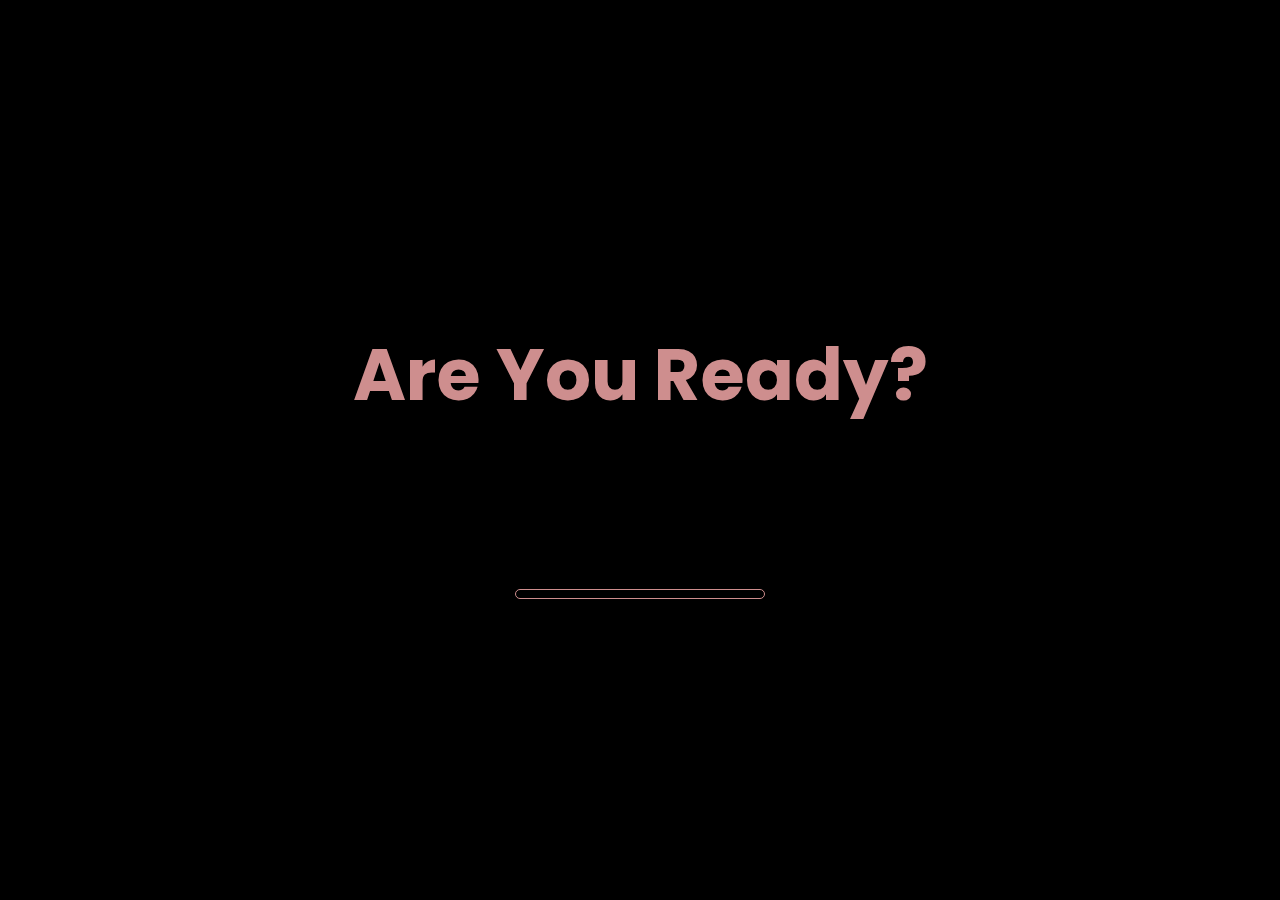
<file: index.html>
<!DOCTYPE html>
<html lang="en">
  <head>
    <meta charset="UTF-8" />
    <meta name="viewport" content="width=device-width, initial-scale=1.0" />
    <meta http-equiv="X-UA-Compatible" content="ie=edge" />
    <title>Happy Birthday</title>

    <link rel="stylesheet" href="style.css" />
    <style>
      @import url("https://fonts.googleapis.com/css2?family=Poppins:wght@100;200;300;400;500;600;700;800;900&display=swap");

      * {
        margin: 0;
        padding: 0;
        font-family: "Poppins", sans-serif;
        box-sizing: border-box;
        overflow: hidden;
      }

      body {
        overflow: hidden;
        height: 100vh;
        width: 100%;
      }

      .front {
  position: fixed;
  top: 0;
  left: 0;
  height: 100%;
  width: 100%;
  background-image: url('https://raw.githubusercontent.com/DzarelDeveloper/Img/refs/heads/main/IMG-20240928-WA0027.jpg'); 
  background-size: cover;
  background-position: center; 
  display: flex;
  flex-direction: column;
  align-items: center;
  justify-content: center;
  color: #CE8E8E;
}

      .front .info {
        padding: 20px 15px;
        font-size: 4.5rem;
        font-weight: bolder;
        text-align: center;
      }

      .front .countdown {
        position: relative;
        font-size: 5.5rem;
        padding: 20px 15px;
      }

      .front .countdown h1 {
        display: none;
        opacity: 0;
      }

      .front .loader {
        position: relative;
        margin-top: 100px;
        width: 250px;
        height: 10px;
        border: 1px solid #CE8E8E;
        border-radius: 20px;
        overflow: hidden;
      }

      .front .loader .fill {
        position: absolute;
        height: 100%;
        width: 0;
        background: #CE8E8E;
        border-radius: 20px;
        animation: animate 10s linear forwards;
      }

      @keyframes animate {
        0% {
          width: 0;
        }
        100% {
          width: 100%;
        }
      }

      .birthday {
  position: fixed;
  top: 0;
  left: 120%;
  height: 100%;
  width: 100%;
  background-color: burlywood; 
  display: flex;
  align-items: center;
  flex-direction: column;
  justify-content: center;
  color: #fff; 
}

      .birthday h1:nth-child(1) {
        font-size: 4.3rem;
        margin-left: 150%;
      }

      .birthday h1.year {
        font-size: 12.3rem;
        margin-top: 80%;
      }

      .firework {
  position: absolute;
  z-index: 999;
  top: 50%;
  left: 50%;
  transform: translate(-50%, -50%);
  width: 0.5vmin;
  aspect-ratio: 1;
  background: transparent;
  background-size: 0.5vmin 0.5vmin;
  background-repeat: no-repeat;
  animation: firework 1s infinite;
  animation-delay: 14s;
}

@keyframes firework {
  0% {
    transform: translate(-50%, 60vh);
    width: 0.5vmin;
    opacity: 1;
  }
  50% {
    width: 0.5vmin;
    opacity: 1;
  }
  100% {
    width: 45vmin;
    opacity: 0;
  }
}

.firework::before,
.firework::after {
  content: "";
  position: absolute;
  top: 50%;
  left: 50%;
  transform: translate(-50%, -50%);
  width: 0.5vmin;
  aspect-ratio: 1;
  background: radial-gradient(circle, rgb(92, 105, 32) 0.2vmin, #0000 0) 50%
      00%,
    radial-gradient(circle, #fff 0.3vmin, #0000 0) 00% 50%,
    radial-gradient(circle, rgba(0, 81, 255, 1) 0.5vmin, #0000 0) 50% 99%,
    radial-gradient(circle, rgba(255, 94, 0, 1) 0.2vmin, #0000 0) 99% 50%,
    radial-gradient(circle, rgba(55, 0, 255, 1) 0.3vmin, #0000 0) 80% 90%,
    radial-gradient(circle, rgba(255, 0, 191, 1) 0.5vmin, #0000 0) 95% 90%,
    radial-gradient(circle, rgb(0, 247, 255) 0.5vmin, #0000 0) 10% 60%,
    radial-gradient(circle, rgb(255, 0, 0) 0.2vmin, #0000 0) 31% 80%,
    radial-gradient(circle, #fff 0.3vmin, #0000 0) 80% 10%,
    radial-gradient(circle, rgba(0, 255, 21, 1) 0.2vmin, #0000 0) 90% 23%,
    radial-gradient(circle, #ffbf00 0.3vmin, #0000 0) 45% 20%,
    radial-gradient(circle, #fff 0.5vmin, #0000 0) 13% 24%,
    radial-gradient(circle, rgb(0, 247, 255) 0.5vmin, #0000 0) 10% 60%,
    radial-gradient(circle, rgb(255, 0, 0) 0.2vmin, #0000 0) 31% 80%,
    radial-gradient(circle, #fff 0.3vmin, #0000 0) 80% 10%,
    radial-gradient(circle, rgba(0, 255, 21, 1) 0.2vmin, #0000 0) 90% 23%,
    radial-gradient(circle, #fff 0.3vmin, #0000 0) 45% 20%,
    radial-gradient(circle, #fff 0.5vmin, #0000 0) 13% 24%,
    radial-gradient(circle, #ffbf00 0.5vmin, #0000 0) 13% 24%;
  background-size: 0.5vmin 0.5vmin;
  background-repeat: no-repeat;
  opacity: 0;
  animation: firework 1s infinite;
  animation-delay: 14s;
}

.firework::before {
  transform: translate(-50%, -50%) rotate(25deg) !important;
}

.firework::after {
  transform: translate(-50%, -50%) rotate(-37deg) !important;
}

      @media only screen and (max-width: 600px) {
        .front .info {
          font-size: 2rem;
        }

        .front .countdown {
          font-size: 3rem;
        }

        .front .loader {
          margin-top: 50px;
          width: 200px;
          height: 8px;
        }

        .birthday h1:nth-child(1) {
          font-size: 2rem;
          margin-left: 120%;
        }

        .birthday h1.year {
          font-size: 6rem;
          margin-top: 50%;
        }
      }
.buttons {
  display: flex;
  gap: 20px; 
  margin-top: 20px; 
}

.btn {
  padding: 15px 30px;
  font-size: 1.5rem;
  color: #fff;
  background-color: #E4A5A5;
  border: none;
  border-radius: 5px;
  cursor: pointer;
  transition: transform 0.3s ease, background-color 0.3s ease;
}

.btn:hover {
  transform: scale(1.05);
  background-color: #CE8E8E; 
}
    </style>
  </head>
  <body>
    <div class="front">
      <p class="info">Are You Ready?</p>
      <div class="countdown">
        <h1 class="three">3</h1>
        <h1 class="two">2</h1>
        <h1 class="one">1</h1>
      </div>
      <div class="loader">
        <div class="fill"></div>
      </div>
    </div>

    <div class="birthday">
      <h1 class="greeting">Happy Birthday🎂<br>Klik next yaa</h1>
      <h1 class="year"></h1>
  <div class="buttons">
    <button class="btn" onclick="location.href='Halaman1.html'">Next</button>
  </div>
      <div class="firework"></div>
      <div class="firework"></div>
      <div class="firework"></div>
      <div class="firework"></div>
      <div class="firework"></div>
      <div class="firework"></div>
      <div class="firework"></div>
      <div class="firework"></div>
      <div class="firework"></div>
      <div class="firework"></div>
    </div>

  <script
      src="https://cdnjs.cloudflare.com/ajax/libs/gsap/3.11.4/gsap.min.js"
      integrity="sha512-f8mwTB+Bs8a5c46DEm7HQLcJuHMBaH/UFlcgyetMqqkvTcYg4g5VXsYR71b3qC82lZytjNYvBj2pf0VekA9/FQ=="
      crossorigin="anonymous"
      referrerpolicy="no-referrer"
    ></script>

    <script>
window.onload = () => {
    gsap.to(".info", {
      opacity: 0,
      display: "none",
      duration: 1,
      delay: 6
    });
    gsap.to("h1.three", {
      opacity: 1,
      display: "block",
      duration: 0.5,
      delay: 7
    });
  
    gsap.to("h1.three", {
      opacity: 0,
      display: "none",
      duration: 0.5,
      delay: 7.5
    });
  
    gsap.to("h1.two", {
      opacity: 1,
      display: "block",
      duration: 0.5,
      delay: 8
    });

    gsap.to("h1.two", {
      opacity: 0,
      display: "none",
      duration: 0.5,
      delay: 8.5
    });
  
    gsap.to("h1.one", {
      opacity: 1,
      display: "block",
      duration: 0.5,
      delay: 9
    });
  
    gsap.to("h1.one", {
      opacity: 0,
      display: "none",
      duration: 0.5,
      delay: 9.5
    });
  
    gsap.to(".loader", {
      opacity: 0,
      display: "none",
      duration: 0.5,
      delay: 10
    });
  
    gsap.to(".front", {
      left: "-100%",
      duration: 1.2,
      delay: 10.5,
      ease: "power2.inOut"
    });
  
    gsap.to(".front-shadow", {
      left: "-100%",
      duration: 0.8,
      delay: 10.5,
      ease: "power2.inOut"
    });
  
    gsap.to(".birthday", {
      left: "0",
      duration: 1,
      delay: 10.7,
      ease: "power2.inOut"
    });
  
    gsap.to("h1.greeting", {
      marginLeft: "0",
      duration: 1.5,
      delay: 11.3,
      ease: "power2.inOut"
    });
  
    gsap.to("h1.year", {
      marginTop: "0",
      duration: 2.5,
      delay: 12,
      ease: "power2.inOut"
    });
  
    const fireworks1 = document.querySelectorAll(".firework")[0];
    const fireworks2 = document.querySelectorAll(".firework")[1];
    const fireworks3 = document.querySelectorAll(".firework")[2];
    const fireworks4 = document.querySelectorAll(".firework")[3];
    const fireworks5 = document.querySelectorAll(".firework")[4];
    const fireworks6 = document.querySelectorAll(".firework")[5];
    const fireworks7 = document.querySelectorAll(".firework")[6];
    const fireworks8 = document.querySelectorAll(".firework")[7];
    const fireworks9 = document.querySelectorAll(".firework")[8];
    const fireworks10 = document.querySelectorAll(".firework")[9];
    const fireworks11 = document.querySelectorAll(".firework")[10];
    const fireworks12 = document.querySelectorAll(".firework")[11];
    const fireworks13 = document.querySelectorAll(".firework")[12];
    const fireworks14 = document.querySelectorAll(".firework")[13];
    const fireworks15 = document.querySelectorAll(".firework")[14];
    const fireworks16 = document.querySelectorAll(".firework")[15];
    const fireworks17 = document.querySelectorAll(".firework")[16];
    const fireworks18 = document.querySelectorAll(".firework")[17];
    const fireworks19 = document.querySelectorAll(".firework")[18];
    const fireworks20 = document.querySelectorAll(".firework")[19];
    const fireworks21 = document.querySelectorAll(".firework")[20];
    const fireworks22 = document.querySelectorAll(".firework")[21];
    const fireworks23 = document.querySelectorAll(".firework")[22];
  
    setInterval(() => {
      fireworks1.style = `top: ${Math.random() * window.innerHeight}px; left: ${
        Math.random() * 100
      }px`;
      fireworks2.style = `top: ${Math.random() * window.innerHeight}px; left: ${
        Math.random() * window.innerWidth
      }px`;
      fireworks3.style = `top: ${Math.random() * window.innerWidth}px; left: ${
        Math.random() * window.innerWidth
      }px`;
      fireworks6.style = `top: ${Math.random() * window.innerHeight}px; left: ${
        Math.random() * 100
      }px`;
      fireworks5.style = `top: ${Math.random() * window.innerHeight}px; left: ${
        Math.random() * window.innerWidth
      }px`;
      fireworks4.style = `top: ${Math.random() * window.innerWidth}px; left: ${
        Math.random() * window.innerWidth
      }px`;
      fireworks7.style = `top: ${Math.random() * window.innerHeight}px; left: ${
        Math.random() * 100
      }px`;
      fireworks8.style = `top: ${Math.random() * window.innerHeight}px; left: ${
        Math.random() * window.innerWidth
      }px`;
      fireworks9.style = `top: ${Math.random() * window.innerWidth}px; left: ${
        Math.random() * window.innerWidth
      }px`;
      fireworks10.style = `top: ${Math.random() * window.innerHeight}px; left: ${
        Math.random() * 100
      }px`;
      fireworks11.style = `top: ${Math.random() * window.innerHeight}px; left: ${
        Math.random() * window.innerWidth
      }px`;
      fireworks12.style = `top: ${Math.random() * window.innerWidth}px; left: ${
        Math.random() * window.innerWidth
      }px`;
      fireworks13.style = `top: ${Math.random() * window.innerHeight}px; left: ${
        Math.random() * 100
      }px`;
      fireworks14.style = `top: ${Math.random() * window.innerHeight}px; left: ${
        Math.random() * window.innerWidth
      }px`;
      fireworks15.style = `top: ${Math.random() * window.innerWidth}px; left: ${
        Math.random() * window.innerWidth
      }px`;
      fireworks16.style = `top: ${Math.random() * window.innerHeight}px; left: ${
        Math.random() * 100
      }px`;
      fireworks17.style = `top: ${Math.random() * window.innerHeight}px; left: ${
        Math.random() * window.innerWidth
      }px`;
      fireworks18.style = `top: ${Math.random() * window.innerWidth}px; left: ${
        Math.random() * window.innerWidth
      }px`;
      fireworks19.style = `top: ${Math.random() * window.innerHeight}px; left: ${
        Math.random() * window.innerWidth
      }px`;
      fireworks20.style = `top: ${Math.random() * window.innerWidth}px; left: ${
        Math.random() * window.innerWidth
      }px`;
      fireworks21.style = `top: ${Math.random() * window.innerHeight}px; left: ${
        Math.random() * 100
      }px`;
      fireworks22.style = `top: ${Math.random() * window.innerHeight}px; left: ${
        Math.random() * window.innerWidth
      }px`;
      fireworks23.style = `top: ${Math.random() * window.innerWidth}px; left: ${
        Math.random() * window.innerWidth
      }px`;
    }, 1000);
  };
  
</script>
  </body>
</html>
</file>
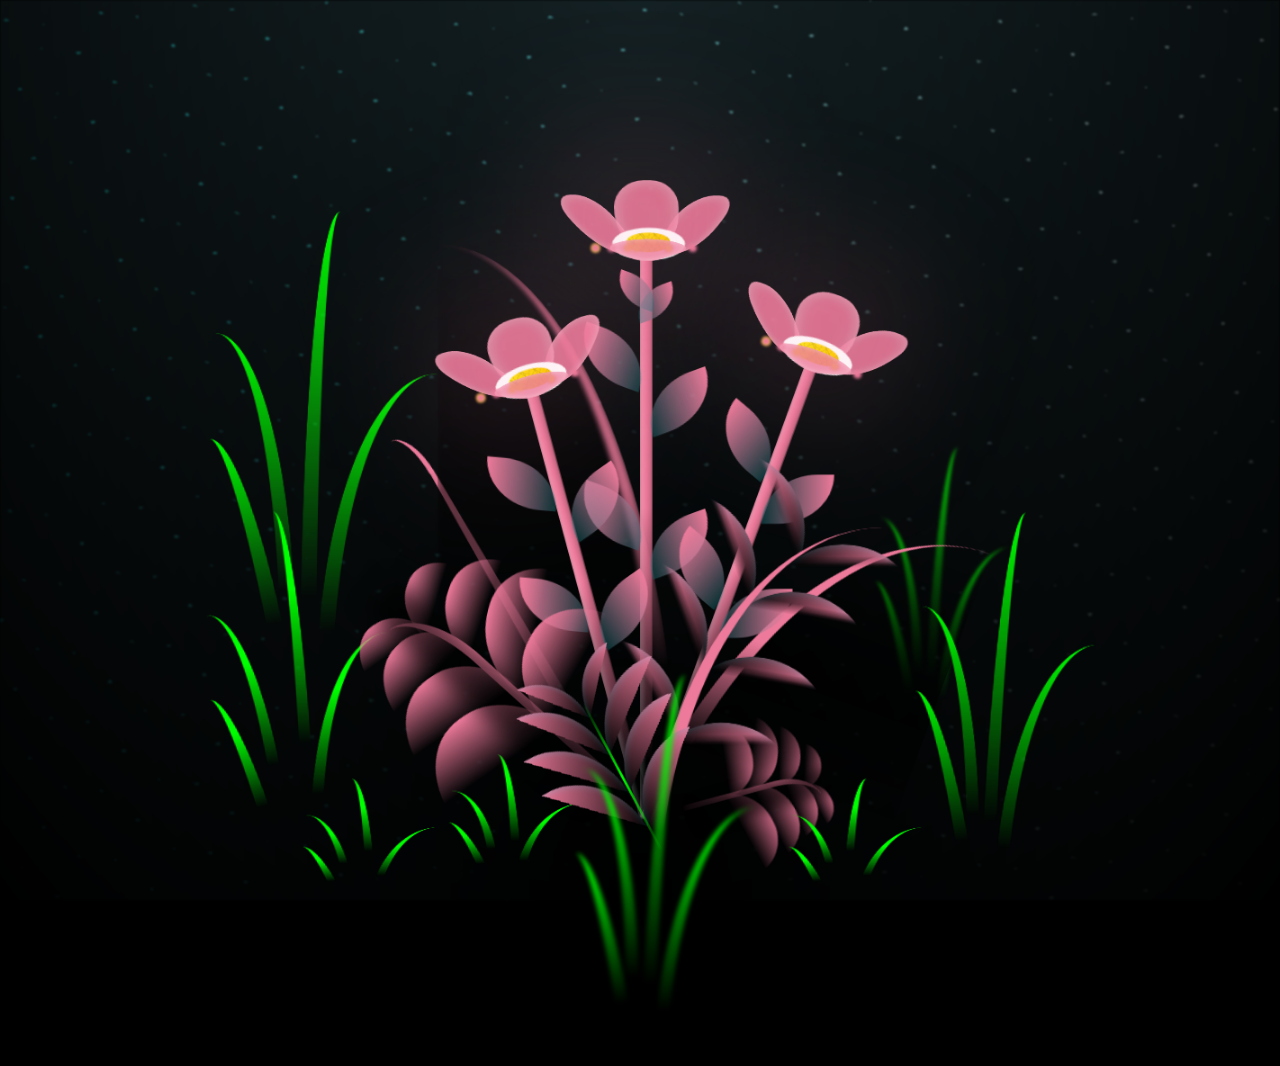
<file: Flowers.html>
<!-- MainFlower -->
<!DOCTYPE html>
<html lang="en" >
<head>
  <meta charset="UTF-8">
  <title></title>
  <link rel="stylesheet" href="./style.css">

</head>
<body>
<body class="not-loaded">
  <div class="night"></div>
  <div class="greetings">
    <span>H</span>
    <span>B</span>
    <span>D</span>
    <span>G</span>
    <span>E</span>
    <span>U</span>
    <span>L</span>
    <span>I</span>
    <span>S</span>
    <span>🎂</span>
  </div>
  <div class="flowers">
    <div class="flower flower--1">
      <div class="flower__leafs flower__leafs--1">
        <div class="flower__leaf flower__leaf--1"></div>
        <div class="flower__leaf flower__leaf--2"></div>
        <div class="flower__leaf flower__leaf--3"></div>
        <div class="flower__leaf flower__leaf--4"></div>
        <div class="flower__white-circle"></div>

        <div class="flower__light flower__light--1"></div>
        <div class="flower__light flower__light--2"></div>
        <div class="flower__light flower__light--3"></div>
        <div class="flower__light flower__light--4"></div>
        <div class="flower__light flower__light--5"></div>
        <div class="flower__light flower__light--6"></div>
        <div class="flower__light flower__light--7"></div>
        <div class="flower__light flower__light--8"></div>

      </div>
      <div class="flower__line">
        <div class="flower__line__leaf flower__line__leaf--1"></div>
        <div class="flower__line__leaf flower__line__leaf--2"></div>
        <div class="flower__line__leaf flower__line__leaf--3"></div>
        <div class="flower__line__leaf flower__line__leaf--4"></div>
        <div class="flower__line__leaf flower__line__leaf--5"></div>
        <div class="flower__line__leaf flower__line__leaf--6"></div>
      </div>
    </div>

    <div class="flower flower--2">
      <div class="flower__leafs flower__leafs--2">
        <div class="flower__leaf flower__leaf--1"></div>
        <div class="flower__leaf flower__leaf--2"></div>
        <div class="flower__leaf flower__leaf--3"></div>
        <div class="flower__leaf flower__leaf--4"></div>
        <div class="flower__white-circle"></div>

        <div class="flower__light flower__light--1"></div>
        <div class="flower__light flower__light--2"></div>
        <div class="flower__light flower__light--3"></div>
        <div class="flower__light flower__light--4"></div>
        <div class="flower__light flower__light--5"></div>
        <div class="flower__light flower__light--6"></div>
        <div class="flower__light flower__light--7"></div>
        <div class="flower__light flower__light--8"></div>

      </div>
      <div class="flower__line">
        <div class="flower__line__leaf flower__line__leaf--1"></div>
        <div class="flower__line__leaf flower__line__leaf--2"></div>
        <div class="flower__line__leaf flower__line__leaf--3"></div>
        <div class="flower__line__leaf flower__line__leaf--4"></div>
      </div>
    </div>

    <div class="flower flower--3">
      <div class="flower__leafs flower__leafs--3">
        <div class="flower__leaf flower__leaf--1"></div>
        <div class="flower__leaf flower__leaf--2"></div>
        <div class="flower__leaf flower__leaf--3"></div>
        <div class="flower__leaf flower__leaf--4"></div>
        <div class="flower__white-circle"></div>

        <div class="flower__light flower__light--1"></div>
        <div class="flower__light flower__light--2"></div>
        <div class="flower__light flower__light--3"></div>
        <div class="flower__light flower__light--4"></div>
        <div class="flower__light flower__light--5"></div>
        <div class="flower__light flower__light--6"></div>
        <div class="flower__light flower__light--7"></div>
        <div class="flower__light flower__light--8"></div>

      </div>
      <div class="flower__line">
        <div class="flower__line__leaf flower__line__leaf--1"></div>
        <div class="flower__line__leaf flower__line__leaf--2"></div>
        <div class="flower__line__leaf flower__line__leaf--3"></div>
        <div class="flower__line__leaf flower__line__leaf--4"></div>
      </div>
    </div>

    <div class="grow-ans" style="--d:1.2s">
      <div class="flower__g-long">
        <div class="flower__g-long__top"></div>
        <div class="flower__g-long__bottom"></div>
      </div>
    </div>

    <div class="growing-grass">
      <div class="flower__grass flower__grass--1">
        <div class="flower__grass--top"></div>
        <div class="flower__grass--bottom"></div>
        <div class="flower__grass__leaf flower__grass__leaf--1"></div>
        <div class="flower__grass__leaf flower__grass__leaf--2"></div>
        <div class="flower__grass__leaf flower__grass__leaf--3"></div>
        <div class="flower__grass__leaf flower__grass__leaf--4"></div>
        <div class="flower__grass__leaf flower__grass__leaf--5"></div>
        <div class="flower__grass__leaf flower__grass__leaf--6"></div>
        <div class="flower__grass__leaf flower__grass__leaf--7"></div>
        <div class="flower__grass__leaf flower__grass__leaf--8"></div>
        <div class="flower__grass__overlay"></div>
      </div>
    </div>

    <div class="growing-grass">
      <div class="flower__grass flower__grass--2">
        <div class="flower__grass--top"></div>
        <div class="flower__grass--bottom"></div>
        <div class="flower__grass__leaf flower__grass__leaf--1"></div>
        <div class="flower__grass__leaf flower__grass__leaf--2"></div>
        <div class="flower__grass__leaf flower__grass__leaf--3"></div>
        <div class="flower__grass__leaf flower__grass__leaf--4"></div>
        <div class="flower__grass__leaf flower__grass__leaf--5"></div>
        <div class="flower__grass__leaf flower__grass__leaf--6"></div>
        <div class="flower__grass__leaf flower__grass__leaf--7"></div>
        <div class="flower__grass__leaf flower__grass__leaf--8"></div>
        <div class="flower__grass__overlay"></div>
      </div>
    </div>

    <div class="grow-ans" style="--d:2.4s">
      <div class="flower__g-right flower__g-right--1">
        <div class="leaf"></div>
      </div>
    </div>

    <div class="grow-ans" style="--d:2.8s">
      <div class="flower__g-right flower__g-right--2">
        <div class="leaf"></div>
      </div>
    </div>

    <div class="grow-ans" style="--d:2.8s">
      <div class="flower__g-front">
        <div class="flower__g-front__leaf-wrapper flower__g-front__leaf-wrapper--1">
          <div class="flower__g-front__leaf"></div>
        </div>
        <div class="flower__g-front__leaf-wrapper flower__g-front__leaf-wrapper--2">
          <div class="flower__g-front__leaf"></div>
        </div>
        <div class="flower__g-front__leaf-wrapper flower__g-front__leaf-wrapper--3">
          <div class="flower__g-front__leaf"></div>
        </div>
        <div class="flower__g-front__leaf-wrapper flower__g-front__leaf-wrapper--4">
          <div class="flower__g-front__leaf"></div>
        </div>
        <div class="flower__g-front__leaf-wrapper flower__g-front__leaf-wrapper--5">
          <div class="flower__g-front__leaf"></div>
        </div>
        <div class="flower__g-front__leaf-wrapper flower__g-front__leaf-wrapper--6">
          <div class="flower__g-front__leaf"></div>
        </div>
        <div class="flower__g-front__leaf-wrapper flower__g-front__leaf-wrapper--7">
          <div class="flower__g-front__leaf"></div>
        </div>
        <div class="flower__g-front__leaf-wrapper flower__g-front__leaf-wrapper--8">
          <div class="flower__g-front__leaf"></div>
        </div>
        <div class="flower__g-front__line"></div>
      </div>
    </div>

    <div class="grow-ans" style="--d:3.2s">
      <div class="flower__g-fr">
        <div class="leaf"></div>
        <div class="flower__g-fr__leaf flower__g-fr__leaf--1"></div>
        <div class="flower__g-fr__leaf flower__g-fr__leaf--2"></div>
        <div class="flower__g-fr__leaf flower__g-fr__leaf--3"></div>
        <div class="flower__g-fr__leaf flower__g-fr__leaf--4"></div>
        <div class="flower__g-fr__leaf flower__g-fr__leaf--5"></div>
        <div class="flower__g-fr__leaf flower__g-fr__leaf--6"></div>
        <div class="flower__g-fr__leaf flower__g-fr__leaf--7"></div>
        <div class="flower__g-fr__leaf flower__g-fr__leaf--8"></div>
      </div>
    </div>

    <div class="long-g long-g--0">
      <div class="grow-ans" style="--d:3s">
        <div class="leaf leaf--0"></div>
      </div>
      <div class="grow-ans" style="--d:2.2s">
        <div class="leaf leaf--1"></div>
      </div>
      <div class="grow-ans" style="--d:3.4s">
        <div class="leaf leaf--2"></div>
      </div>
      <div class="grow-ans" style="--d:3.6s">
        <div class="leaf leaf--3"></div>
      </div>
    </div>

    <div class="long-g long-g--1">
      <div class="grow-ans" style="--d:3.6s">
        <div class="leaf leaf--0"></div>
      </div>
      <div class="grow-ans" style="--d:3.8s">
        <div class="leaf leaf--1"></div>
      </div>
      <div class="grow-ans" style="--d:4s">
        <div class="leaf leaf--2"></div>
      </div>
      <div class="grow-ans" style="--d:4.2s">
        <div class="leaf leaf--3"></div>
      </div>
    </div>

    <div class="long-g long-g--2">
      <div class="grow-ans" style="--d:4s">
        <div class="leaf leaf--0"></div>
      </div>
      <div class="grow-ans" style="--d:4.2s">
        <div class="leaf leaf--1"></div>
      </div>
      <div class="grow-ans" style="--d:4.4s">
        <div class="leaf leaf--2"></div>
      </div>
      <div class="grow-ans" style="--d:4.6s">
        <div class="leaf leaf--3"></div>
      </div>
    </div>

    <div class="long-g long-g--3">
      <div class="grow-ans" style="--d:4s">
        <div class="leaf leaf--0"></div>
      </div>
      <div class="grow-ans" style="--d:4.2s">
        <div class="leaf leaf--1"></div>
      </div>
      <div class="grow-ans" style="--d:3s">
        <div class="leaf leaf--2"></div>
      </div>
      <div class="grow-ans" style="--d:3.6s">
        <div class="leaf leaf--3"></div>
      </div>
    </div>

    <div class="long-g long-g--4">
      <div class="grow-ans" style="--d:4s">
        <div class="leaf leaf--0"></div>
      </div>
      <div class="grow-ans" style="--d:4.2s">
        <div class="leaf leaf--1"></div>
      </div>
      <div class="grow-ans" style="--d:3s">
        <div class="leaf leaf--2"></div>
      </div>
      <div class="grow-ans" style="--d:3.6s">
        <div class="leaf leaf--3"></div>
      </div>
    </div>

    <div class="long-g long-g--5">
      <div class="grow-ans" style="--d:4s">
        <div class="leaf leaf--0"></div>
      </div>
      <div class="grow-ans" style="--d:4.2s">
        <div class="leaf leaf--1"></div>
      </div>
      <div class="grow-ans" style="--d:3s">
        <div class="leaf leaf--2"></div>
      </div>
      <div class="grow-ans" style="--d:3.6s">
        <div class="leaf leaf--3"></div>
      </div>
    </div>

    <div class="long-g long-g--6">
      <div class="grow-ans" style="--d:4.2s">
        <div class="leaf leaf--0"></div>
      </div>
      <div class="grow-ans" style="--d:4.4s">
        <div class="leaf leaf--1"></div>
      </div>
      <div class="grow-ans" style="--d:4.6s">
        <div class="leaf leaf--2"></div>
      </div>
      <div class="grow-ans" style="--d:4.8s">
        <div class="leaf leaf--3"></div>
      </div>
    </div>

    <div class="long-g long-g--7">
      <div class="grow-ans" style="--d:3s">
        <div class="leaf leaf--0"></div>
      </div>
      <div class="grow-ans" style="--d:3.2s">
        <div class="leaf leaf--1"></div>
      </div>
      <div class="grow-ans" style="--d:3.5s">
        <div class="leaf leaf--2"></div>
      </div>
      <div class="grow-ans" style="--d:3.6s">
        <div class="leaf leaf--3"></div>
      </div>
    </div>
  </div>
<!-- Music ( Terserah mau ganti atau ngga mah) -->
    <audio id="background-music" autoplay muted loop>
    <source src="Flowers.mp3" type="audio/mpeg"> 
    Your browser does not support the audio element.
    </audio>
</body>
<!-- partial -->
  <script  src="script.js"></script>
  <script>
    window.addEventListener('load', function() {
        const audio = document.getElementById('background-music');
        audio.muted = false; // Unmute the audio after the page loads
    });
  </script>

</body>
</html>
</file>
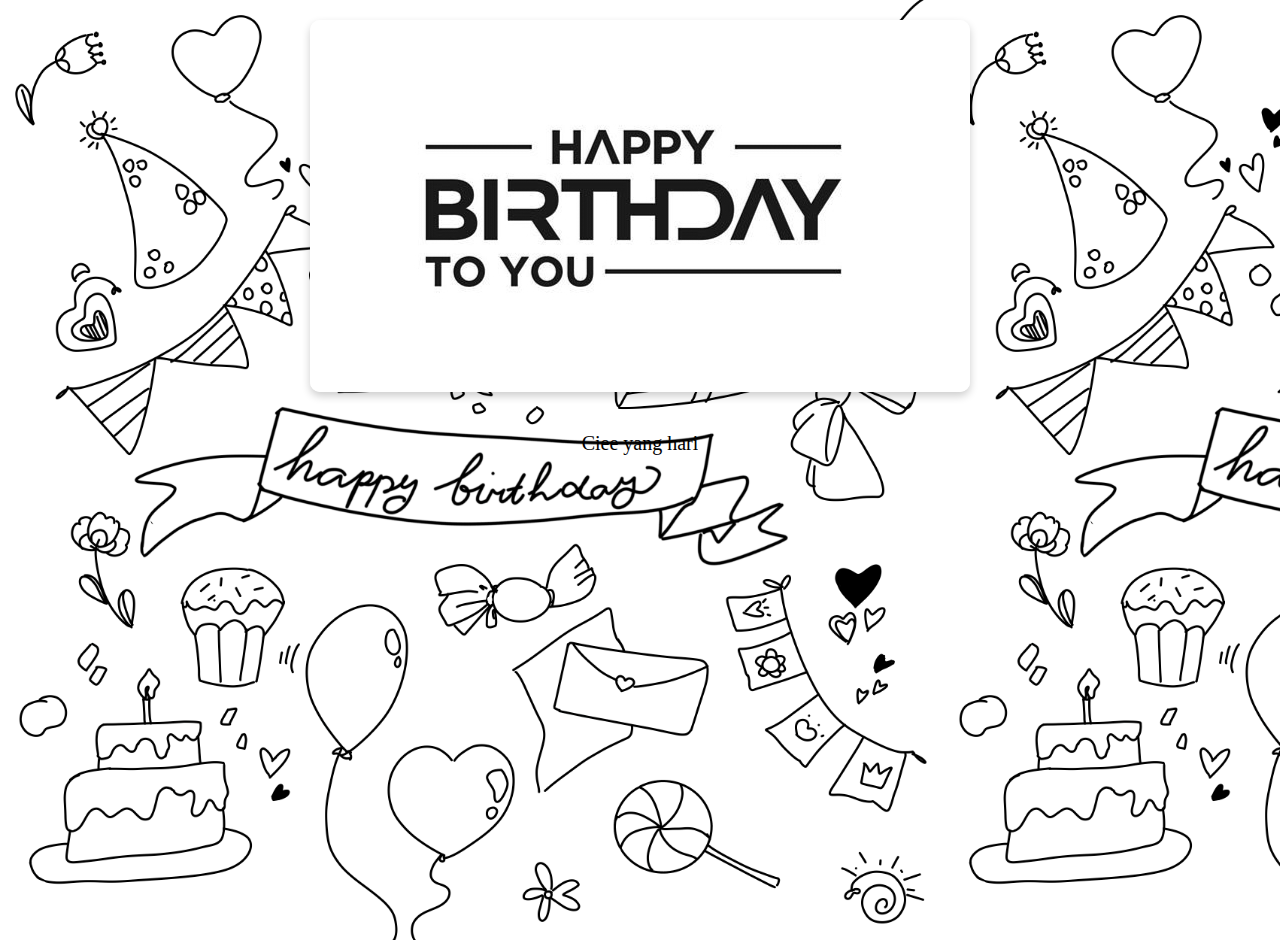
<file: Halaman1.html>
<!DOCTYPE html>
<html lang="en">
<head>
    <meta charset="UTF-8">
    <meta name="viewport" content="width=device-width, initial-scale=1.0">
    <title>Happy Birthday</title>
    <style>
        body {
            font-family: cursive;
            display: flex;
            flex-direction: column; 
            justify-content: flex-start;
            align-items: center;
            height: 100vh;
            margin: 0;
            background-image: url('HBD bg.png');
            padding: 20px; 
            overflow-y: auto; 
            background-size: contain;
        }

        img {
            max-width: 100%;
            height: auto; 
            margin-bottom: 20px; 
            border-radius: 10px; 
            box-shadow: 0 4px 8px rgba(0, 0, 0, 0.2); 
        }

        .typing-text {
            font-size: 20px; 
            overflow: hidden;
            max-width: 100%;
            white-space: normal; 
            word-break: break-word; 
            text-align: center; 
            margin-bottom: 20px;
            color:black;
        }

        @media (max-width: 600px) {
            .typing-text {
                font-size: 18px; 
            }
        }

        audio {
            display: none; 
        }
        
        #surprise-button, #whatsapp-button {
            display: none; 
            margin-top: 10px; /* Tambahkan jarak antara tombol */
            padding: 10px 20px;
            font-size: 20px;
            background: linear-gradient(to bottom, black, black, white);
            color: white;
            border: none;
            border-radius: 5px;
            cursor: pointer;
            box-shadow: 0 4px 8px rgba(0, 0, 0, 0.2);
        }
        
        #surprise-button{
            display: none;
            background:linear-gradient(to top,black, black, white);
        }

        #surprise-button:hover {
            background-color: grey;
        }
        
        #whatsapp-button:hover {
            background-color: #20b958;
        }

        .button-container {
            margin-top: 20px;
            text-align: center;
            display: flex;
            flex-direction: column;
            align-items: center;
        }
    </style>
</head>
<body>

    <img src="YourImg.jpg" alt="Foto"> 
    <div class="typing-text" id="typing"></div>

    <audio id="background-music" autoplay loop>
        <source src="Backsound.mp3" type="audio/mpeg"> 
        Your browser does not support the audio element.
    </audio>

    <div class="button-container">
        <button id="surprise-button" onclick="location.href='Flowers.html'">Surprise</button>
        <button id="whatsapp-button" onclick="window.location.href='https://wa.me/6282114073679?text=*Pesan Rahasia* aku asalnya pengen kirim ini nanti, tapi aku pengen cepet ngasih ini ke kamu, Sebenarnya dari dulu tu aku itu kangen banget, cuman aku ga tau cara nyampeinnya gimana, dari yang wa aku di blockir, akun ig kamu tiba tiba ilang, ml kamu udaa off, aku bingung lewat mana lagi aku chat kamunya, terus yaa semenjak kamu ga ada tu lumayan banyak yang deketin aku, tapi gatau kenapaa we asa itu teh biasa aja gabisa bikin hati aku kebuka lagi, daa gatauu kenapaa oge semenjak kamu makin sering pake hijab tuu yaa aku makin tertarik ke kamuu. Terus kalo sekarang seandainya bisa juga aku pengen balikan sama kamu, semisal engga jugaa gapapaa, kita masi bisa jadi temen berbagi cerita'">Kirim pesan buat Ibnu!</button>
    </div>

    <script>
        const texts = [
            "Ciee yang hari ini ultah ...(35 Hari lagi si tepatnya)",
            "Selamat ulang tahun Keysha Deti Abtien Rosita",
            "Semoga di tahun dan bulan ini",
            "Tuhan mewujudkan doa doa mu yang belum terwujud",
            "Dan semoga di tahun ini",
            "Kamu menjadi lebih baik dari sebelumnya",
            "Untuk kamuu",
            "Happy birthday 🎉"
        ];

        let index = 0;
        const typingElement = document.getElementById('typing');
        const typingSpeed = 50;
        const surpriseButton = document.getElementById('surprise-button');
        const whatsappButton = document.getElementById('whatsapp-button');

        function typeText() {
            if (index < texts.length) {
                const paragraph = document.createElement('p'); 
                paragraph.textContent = ''; 
                typingElement.appendChild(paragraph); 
                let charIndex = 0;

                function typeChar() {
                    if (charIndex < texts[index].length) {
                        paragraph.textContent += texts[index].charAt(charIndex);
                        charIndex++;
                        setTimeout(typeChar, typingSpeed);
                    } else {
                        index++; 
                        if (index < texts.length) {
                            setTimeout(typeText, 1000); 
                        } else {
                            surpriseButton.style.display = 'block';
                            whatsappButton.style.display = 'block';
                        }
                    }
                }

                typeChar();
            }
        }

        typeText();
    </script>

</body>
</html>
</file>
<file: style.css>
*,
*::after,
*::before {
  padding: 0;
  margin: 0;
  box-sizing: border-box;
}

:root {
  --dark-color: #000;
}

body {
  display: flex;
  align-items: flex-end;
  justify-content: center;
  min-height: 100vh;
  background-color: var(--dark-color);
  overflow: hidden;
  perspective: 1000px;
  color: hotpink;
}

.night {
  position: fixed;
  left: 50%;
  top: 0;
  transform: translateX(-50%);
  width: 100%;
  height: 100%;
  filter: blur(0.1vmin);
  background-image: radial-gradient(ellipse at top, transparent 0%, var(--dark-color)), radial-gradient(ellipse at bottom, var(--dark-color), rgba(145, 233, 255, 0.2)), repeating-linear-gradient(220deg, black 0px, black 19px, transparent 19px, transparent 22px), repeating-linear-gradient(189deg, black 0px, black 19px, transparent 19px, transparent 22px), repeating-linear-gradient(148deg, black 0px, black 19px, transparent 19px, transparent 22px), linear-gradient(90deg, #00fffa, #f0f0f0);
}

.flowers {
  position: relative;
  transform: scale(0.9);
}

.flower {
  position: absolute;
  bottom: 10vmin;
  transform-origin: bottom center;
  z-index: 10;
  --fl-speed: 0.8s;
}
.flower--1 {
  animation: moving-flower-1 4s linear infinite;
}
.flower--1 .flower__line {
  height: 70vmin;
  animation-delay: 0.3s;
}
.flower--1 .flower__line__leaf--1 {
  animation: blooming-leaf-right var(--fl-speed) 1.6s backwards;
}
.flower--1 .flower__line__leaf--2 {
  animation: blooming-leaf-right var(--fl-speed) 1.4s backwards;
}
.flower--1 .flower__line__leaf--3 {
  animation: blooming-leaf-left var(--fl-speed) 1.2s backwards;
}
.flower--1 .flower__line__leaf--4 {
  animation: blooming-leaf-left var(--fl-speed) 1s backwards;
}
.flower--1 .flower__line__leaf--5 {
  animation: blooming-leaf-right var(--fl-speed) 1.8s backwards;
}
.flower--1 .flower__line__leaf--6 {
  animation: blooming-leaf-left var(--fl-speed) 2s backwards;
}
.flower--2 {
  left: 50%;
  transform: rotate(20deg);
  animation: moving-flower-2 4s linear infinite;
}
.flower--2 .flower__line {
  height: 60vmin;
  animation-delay: 0.6s;
}
.flower--2 .flower__line__leaf--1 {
  animation: blooming-leaf-right var(--fl-speed) 1.9s backwards;
}
.flower--2 .flower__line__leaf--2 {
  animation: blooming-leaf-right var(--fl-speed) 1.7s backwards;
}
.flower--2 .flower__line__leaf--3 {
  animation: blooming-leaf-left var(--fl-speed) 1.5s backwards;
}
.flower--2 .flower__line__leaf--4 {
  animation: blooming-leaf-left var(--fl-speed) 1.3s backwards;
}
.flower--3 {
  left: 50%;
  transform: rotate(-15deg);
  animation: moving-flower-3 4s linear infinite;
}
.flower--3 .flower__line {
  animation-delay: 0.9s;
}
.flower--3 .flower__line__leaf--1 {
  animation: blooming-leaf-right var(--fl-speed) 2.5s backwards;
}
.flower--3 .flower__line__leaf--2 {
  animation: blooming-leaf-right var(--fl-speed) 2.3s backwards;
}
.flower--3 .flower__line__leaf--3 {
  animation: blooming-leaf-left var(--fl-speed) 2.1s backwards;
}
.flower--3 .flower__line__leaf--4 {
  animation: blooming-leaf-left var(--fl-speed) 1.9s backwards;
}
.flower__leafs {
  position: relative;
  animation: blooming-flower 2s backwards;
}
.flower__leafs--1 {
  animation-delay: 1.1s;
}
.flower__leafs--2 {
  animation-delay: 1.4s;
}
.flower__leafs--3 {
  animation-delay: 1.7s;
}
.flower__leafs::after {
  content: "";
  position: absolute;
  left: 0;
  top: 0;
  transform: translate(-50%, -100%);
  width: 8vmin;
  height: 8vmin;
  background-color: #ED7A9B;
  filter: blur(10vmin);
}
.flower__leaf {
  position: absolute;
  bottom: 0;
  left: 50%;
  width: 8vmin;
  height: 11vmin;
  border-radius: 51% 49% 47% 53%/44% 45% 55% 69%;
  background-color: #ED7A9B;
  background-image: linear-gradient(to top, #ED7A9B, #ED7A9B);
  transform-origin: bottom center;
  opacity: 0.9;
  box-shadow: inset 0 0 2vmin rgba(255, 255, 255, 0.5);
}
.flower__leaf--1 {
  transform: translate(-10%, 1%) rotateY(40deg) rotateX(-50deg);
}
.flower__leaf--2 {
  transform: translate(-50%, -4%) rotateX(40deg);
}
.flower__leaf--3 {
  transform: translate(-90%, 0%) rotateY(45deg) rotateX(50deg);
}
.flower__leaf--4 {
  width: 8vmin;
  height: 8vmin;
  transform-origin: bottom left;
  border-radius: 4vmin 10vmin 4vmin 4vmin;
  transform: translate(0%, 18%) rotateX(70deg) rotate(-43deg);
  background-image: linear-gradient(to top, #ED7A9B, #ED7A9B);
  z-index: 1;
  opacity: 0.8;
}
.flower__white-circle {
  position: absolute;
  left: -3.5vmin;
  top: -3vmin;
  width: 9vmin;
  height: 4vmin;
  border-radius: 50%;
  background-color: #fff;
}
.flower__white-circle::after {
  content: "";
  position: absolute;
  left: 50%;
  top: 45%;
  transform: translate(-50%, -50%);
  width: 60%;
  height: 60%;
  border-radius: inherit;
  background-image: repeating-linear-gradient(135deg, rgba(0, 0, 0, 0.03) 0px, rgba(0, 0, 0, 0.03) 1px, transparent 1px, transparent 12px), repeating-linear-gradient(45deg, rgba(0, 0, 0, 0.03) 0px, rgba(0, 0, 0, 0.03) 1px, transparent 1px, transparent 12px), repeating-linear-gradient(67.5deg, rgba(0, 0, 0, 0.03) 0px, rgba(0, 0, 0, 0.03) 1px, transparent 1px, transparent 12px), repeating-linear-gradient(135deg, rgba(0, 0, 0, 0.03) 0px, rgba(0, 0, 0, 0.03) 1px, transparent 1px, transparent 12px), repeating-linear-gradient(45deg, rgba(0, 0, 0, 0.03) 0px, rgba(0, 0, 0, 0.03) 1px, transparent 1px, transparent 12px), repeating-linear-gradient(112.5deg, rgba(0, 0, 0, 0.03) 0px, rgba(0, 0, 0, 0.03) 1px, transparent 1px, transparent 12px), repeating-linear-gradient(112.5deg, rgba(0, 0, 0, 0.03) 0px, rgba(0, 0, 0, 0.03) 1px, transparent 1px, transparent 12px), repeating-linear-gradient(45deg, rgba(0, 0, 0, 0.03) 0px, rgba(0, 0, 0, 0.03) 1px, transparent 1px, transparent 12px), repeating-linear-gradient(22.5deg, rgba(0, 0, 0, 0.03) 0px, rgba(0, 0, 0, 0.03) 1px, transparent 1px, transparent 12px), repeating-linear-gradient(45deg, rgba(0, 0, 0, 0.03) 0px, rgba(0, 0, 0, 0.03) 1px, transparent 1px, transparent 12px), repeating-linear-gradient(22.5deg, rgba(0, 0, 0, 0.03) 0px, rgba(0, 0, 0, 0.03) 1px, transparent 1px, transparent 12px), repeating-linear-gradient(135deg, rgba(0, 0, 0, 0.03) 0px, rgba(0, 0, 0, 0.03) 1px, transparent 1px, transparent 12px), repeating-linear-gradient(157.5deg, rgba(0, 0, 0, 0.03) 0px, rgba(0, 0, 0, 0.03) 1px, transparent 1px, transparent 12px), repeating-linear-gradient(67.5deg, rgba(0, 0, 0, 0.03) 0px, rgba(0, 0, 0, 0.03) 1px, transparent 1px, transparent 12px), repeating-linear-gradient(67.5deg, rgba(0, 0, 0, 0.03) 0px, rgba(0, 0, 0, 0.03) 1px, transparent 1px, transparent 12px), linear-gradient(90deg, #ffeb12, #ffce00);
}
.flower__line {
  height: 55vmin;
  width: 1.5vmin;
  background-image: linear-gradient(to left, rgba(0, 0, 0, 0.2), transparent, rgba(255, 255, 255, 0.2)), linear-gradient(to top, transparent 10%, #ED7A9B, #ED7A9B);
  box-shadow: inset 0 0 2px rgba(0, 0, 0, 0.5);
  animation: grow-flower-tree 4s backwards;
}
.flower__line__leaf {
  --w: 7vmin;
  --h: calc(var(--w) + 2vmin);
  position: absolute;
  top: 20%;
  left: 90%;
  width: var(--w);
  height: var(--h);
  border-top-right-radius: var(--h);
  border-bottom-left-radius: var(--h);
  background-image: linear-gradient(to top, rgba(20, 117, 122, 0.4), #ED7A9B);
}
.flower__line__leaf--1 {
  transform: rotate(70deg) rotateY(30deg);
}
.flower__line__leaf--2 {
  top: 45%;
  transform: rotate(70deg) rotateY(30deg);
}
.flower__line__leaf--3, .flower__line__leaf--4, .flower__line__leaf--6 {
  border-top-right-radius: 0;
  border-bottom-left-radius: 0;
  border-top-left-radius: var(--h);
  border-bottom-right-radius: var(--h);
  left: -460%;
  top: 12%;
  transform: rotate(-70deg) rotateY(30deg);
}
.flower__line__leaf--4 {
  top: 40%;
}
.flower__line__leaf--5 {
  top: 0;
  transform-origin: left;
  transform: rotate(70deg) rotateY(30deg) scale(0.6);
}
.flower__line__leaf--6 {
  top: -2%;
  left: -450%;
  transform-origin: right;
  transform: rotate(-70deg) rotateY(30deg) scale(0.6);
}
.flower__light {
  position: absolute;
  bottom: 0vmin;
  width: 1vmin;
  height: 1vmin;
  background-color: #fffb00;
  border-radius: 50%;
  filter: blur(0.2vmin);
  animation: light-ans 4s linear infinite backwards;
}
.flower__light:nth-child(odd) {
  background-color: #ED7A9B;
}
.flower__light--1 {
  left: -2vmin;
  animation-delay: 1s;
}
.flower__light--2 {
  left: 3vmin;
  animation-delay: 0.5s;
}
.flower__light--3 {
  left: -6vmin;
  animation-delay: 0.3s;
}
.flower__light--4 {
  left: 6vmin;
  animation-delay: 0.9s;
}
.flower__light--5 {
  left: -1vmin;
  animation-delay: 1.5s;
}
.flower__light--6 {
  left: -4vmin;
  animation-delay: 3s;
}
.flower__light--7 {
  left: 3vmin;
  animation-delay: 2s;
}
.flower__light--8 {
  left: -6vmin;
  animation-delay: 3.5s;
}
.flower__grass {
  --c: #ED7A9B;
  --line-w: 1.5vmin;
  position: absolute;
  bottom: 12vmin;
  left: -7vmin;
  display: flex;
  flex-direction: column;
  align-items: flex-end;
  z-index: 20;
  transform-origin: bottom center;
  transform: rotate(-48deg) rotateY(40deg);
}
.flower__grass--1 {
  animation: moving-grass 2s linear infinite;
}
.flower__grass--2 {
  left: 2vmin;
  bottom: 10vmin;
  transform: scale(0.5) rotate(75deg) rotateX(10deg) rotateY(-200deg);
  opacity: 0.8;
  z-index: 0;
  animation: moving-grass--2 1.5s linear infinite;
}
.flower__grass--top {
  width: 7vmin;
  height: 10vmin;
  border-top-right-radius: 100%;
  border-right: var(--line-w) solid var(--c);
  transform-origin: bottom center;
  transform: rotate(-2deg);
}
.flower__grass--bottom {
  margin-top: -2px;
  width: var(--line-w);
  height: 25vmin;
  background-image: linear-gradient(to top, transparent, var(--c));
}
.flower__grass__leaf {
  --size: 10vmin;
  position: absolute;
  width: calc(var(--size) * 2.1);
  height: var(--size);
  border-top-left-radius: var(--size);
  border-top-right-radius: var(--size);
  background-image: linear-gradient(to top, transparent, transparent 30%, var(--c));
  z-index: 100;
}
.flower__grass__leaf--1 {
  top: -6%;
  left: 30%;
  --size: 6vmin;
  transform: rotate(-20deg);
  animation: growing-grass-ans--1 2s 2.6s backwards;
}
@keyframes growing-grass-ans--1 {
  0% {
    transform-origin: bottom left;
    transform: rotate(-20deg) scale(0);
  }
}
.flower__grass__leaf--2 {
  top: -5%;
  left: -110%;
  --size: 6vmin;
  transform: rotate(10deg);
  animation: growing-grass-ans--2 2s 2.4s linear backwards;
}
@keyframes growing-grass-ans--2 {
  0% {
    transform-origin: bottom right;
    transform: rotate(10deg) scale(0);
  }
}
.flower__grass__leaf--3 {
  top: 5%;
  left: 60%;
  --size: 8vmin;
  transform: rotate(-18deg) rotateX(-20deg);
  animation: growing-grass-ans--3 2s 2.2s linear backwards;
}
@keyframes growing-grass-ans--3 {
  0% {
    transform-origin: bottom left;
    transform: rotate(-18deg) rotateX(-20deg) scale(0);
  }
}
.flower__grass__leaf--4 {
  top: 6%;
  left: -135%;
  --size: 8vmin;
  transform: rotate(2deg);
  animation: growing-grass-ans--4 2s 2s linear backwards;
}
@keyframes growing-grass-ans--4 {
  0% {
    transform-origin: bottom right;
    transform: rotate(2deg) scale(0);
  }
}
.flower__grass__leaf--5 {
  top: 20%;
  left: 60%;
  --size: 10vmin;
  transform: rotate(-24deg) rotateX(-20deg);
  animation: growing-grass-ans--5 2s 1.8s linear backwards;
}
@keyframes growing-grass-ans--5 {
  0% {
    transform-origin: bottom left;
    transform: rotate(-24deg) rotateX(-20deg) scale(0);
  }
}
.flower__grass__leaf--6 {
  top: 22%;
  left: -180%;
  --size: 10vmin;
  transform: rotate(10deg);
  animation: growing-grass-ans--6 2s 1.6s linear backwards;
}
@keyframes growing-grass-ans--6 {
  0% {
    transform-origin: bottom right;
    transform: rotate(10deg) scale(0);
  }
}
.flower__grass__leaf--7 {
  top: 39%;
  left: 70%;
  --size: 10vmin;
  transform: rotate(-10deg);
  animation: growing-grass-ans--7 2s 1.4s linear backwards;
}
@keyframes growing-grass-ans--7 {
  0% {
    transform-origin: bottom left;
    transform: rotate(-10deg) scale(0);
  }
}
.flower__grass__leaf--8 {
  top: 40%;
  left: -215%;
  --size: 11vmin;
  transform: rotate(10deg);
  animation: growing-grass-ans--8 2s 1.2s linear backwards;
}
@keyframes growing-grass-ans--8 {
  0% {
    transform-origin: bottom right;
    transform: rotate(10deg) scale(0);
  }
}
.flower__grass__overlay {
  position: absolute;
  top: -10%;
  right: 0%;
  width: 100%;
  height: 100%;
  background-color: rgba(0, 0, 0, 0.6);
  filter: blur(1.5vmin);
  z-index: 100;
}
.flower__g-long {
  --w: 2vmin;
  --h: 6vmin;
  --c: #ED7A9B;
  position: absolute;
  bottom: 10vmin;
  left: -3vmin;
  transform-origin: bottom center;
  transform: rotate(-30deg) rotateY(-20deg);
  display: flex;
  flex-direction: column;
  align-items: flex-end;
  animation: flower-g-long-ans 3s linear infinite;
}
@keyframes flower-g-long-ans {
  0%, 100% {
    transform: rotate(-30deg) rotateY(-20deg);
  }
  50% {
    transform: rotate(-32deg) rotateY(-20deg);
  }
}
.flower__g-long__top {
  top: calc(var(--h) * -1);
  width: calc(var(--w) + 1vmin);
  height: var(--h);
  border-top-right-radius: 100%;
  border-right: 0.7vmin solid var(--c);
  transform: translate(-0.7vmin, 1vmin);
}
.flower__g-long__bottom {
  width: var(--w);
  height: 50vmin;
  transform-origin: bottom center;
  background-image: linear-gradient(to top, transparent 30%, var(--c));
  box-shadow: inset 0 0 2px rgba(0, 0, 0, 0.5);
  clip-path: polygon(35% 0, 65% 1%, 100% 100%, 0% 100%);
}
.flower__g-right {
  position: absolute;
  bottom: 6vmin;
  left: -2vmin;
  transform-origin: bottom left;
  transform: rotate(20deg);
}
.flower__g-right .leaf {
  width: 30vmin;
  height: 50vmin;
  border-top-left-radius: 100%;
  border-left: 2vmin solid #ED7A9B;
  background-image: linear-gradient(to bottom, transparent, var(--dark-color) 60%);
  -webkit-mask-image: linear-gradient(to top, transparent 30%, #00FF00 60%);
}
.flower__g-right--1 {
  animation: flower-g-right-ans 2.5s linear infinite;
}
.flower__g-right--2 {
  left: 5vmin;
  transform: rotateY(-180deg);
  animation: flower-g-right-ans--2 3s linear infinite;
}
.flower__g-right--2 .leaf {
  height: 75vmin;
  filter: blur(0.3vmin);
  opacity: 0.8;
}
@keyframes flower-g-right-ans {
  0%, 100% {
    transform: rotate(20deg);
  }
  50% {
    transform: rotate(24deg) rotateX(-20deg);
  }
}
@keyframes flower-g-right-ans--2 {
  0%, 100% {
    transform: rotateY(-180deg) rotate(0deg) rotateX(-20deg);
  }
  50% {
    transform: rotateY(-180deg) rotate(6deg) rotateX(-20deg);
  }
}
.flower__g-front {
  position: absolute;
  bottom: 6vmin;
  left: 2.5vmin;
  z-index: 100;
  transform-origin: bottom center;
  transform: rotate(-28deg) rotateY(30deg) scale(1.04);
  animation: flower__g-front-ans 2s linear infinite;
}
@keyframes flower__g-front-ans {
  0%, 100% {
    transform: rotate(-28deg) rotateY(30deg) scale(1.04);
  }
  50% {
    transform: rotate(-35deg) rotateY(40deg) scale(1.04);
  }
}
.flower__g-front__line {
  width: 0.3vmin;
  height: 20vmin;
  background-image: linear-gradient(to top, transparent, #00FF00, transparent 100%);
  position: relative;
}
.flower__g-front__leaf-wrapper {
  position: absolute;
  top: 0;
  left: 0;
  transform-origin: bottom left;
  transform: rotate(10deg);
}
.flower__g-front__leaf-wrapper:nth-child(even) {
  left: 0vmin;
  transform: rotateY(-180deg) rotate(5deg);
  animation: flower__g-front__leaf-left-ans 1s ease-in backwards;
}
.flower__g-front__leaf-wrapper:nth-child(odd) {
  animation: flower__g-front__leaf-ans 1s ease-in backwards;
}
.flower__g-front__leaf-wrapper--1 {
  top: -8vmin;
  transform: scale(0.7);
  animation: flower__g-front__leaf-ans 1s 5.5s ease-in backwards !important;
}
.flower__g-front__leaf-wrapper--2 {
  top: -8vmin;
  transform: rotateY(-180deg) scale(0.7) !important;
  animation: flower__g-front__leaf-left-ans-2 1s 4.6s ease-in backwards !important;
}
.flower__g-front__leaf-wrapper--3 {
  top: -3vmin;
  animation: flower__g-front__leaf-ans 1s 4.6s ease-in backwards;
}
.flower__g-front__leaf-wrapper--4 {
  top: -3vmin;
  transform: rotateY(-180deg) scale(0.9) !important;
  animation: flower__g-front__leaf-left-ans-2 1s 4.6s ease-in backwards !important;
}
@keyframes flower__g-front__leaf-left-ans-2 {
  0% {
    transform: rotateY(-180deg) scale(0);
  }
}
.flower__g-front__leaf-wrapper--5, .flower__g-front__leaf-wrapper--6 {
  top: 2vmin;
}
.flower__g-front__leaf-wrapper--7, .flower__g-front__leaf-wrapper--8 {
  top: 6.5vmin;
}
.flower__g-front__leaf-wrapper--2 {
  animation-delay: 5.2s !important;
}
.flower__g-front__leaf-wrapper--3 {
  animation-delay: 4.9s !important;
}
.flower__g-front__leaf-wrapper--5 {
  animation-delay: 4.3s !important;
}
.flower__g-front__leaf-wrapper--6 {
  animation-delay: 4.1s !important;
}
.flower__g-front__leaf-wrapper--7 {
  animation-delay: 3.8s !important;
}
.flower__g-front__leaf-wrapper--8 {
  animation-delay: 3.5s !important;
}
@keyframes flower__g-front__leaf-ans {
  0% {
    transform: rotate(10deg) scale(0);
  }
}
@keyframes flower__g-front__leaf-left-ans {
  0% {
    transform: rotateY(-180deg) rotate(5deg) scale(0);
  }
}
.flower__g-front__leaf {
  width: 10vmin;
  height: 10vmin;
  border-radius: 100% 0% 0% 100%/100% 100% 0% 0%;
  box-shadow: inset 0 2px 1vmin rgba(44, 238, 252, 0.2);
  background-image: linear-gradient(to bottom left, transparent, var(--dark-color)), linear-gradient(to bottom right, #ED7A9B 50%, transparent 50%, transparent);
  -webkit-mask-image: linear-gradient(to bottom right, #ED7A9B 50%, transparent 50%, transparent);
  mask-image: linear-gradient(to bottom right, #ED7A9B 50%, transparent 50%, transparent);
}
.flower__g-fr {
  position: absolute;
  bottom: -4vmin;
  left: vmin;
  transform-origin: bottom left;
  z-index: 10;
  animation: flower__g-fr-ans 2s linear infinite;
}
@keyframes flower__g-fr-ans {
  0%, 100% {
    transform: rotate(2deg);
  }
  50% {
    transform: rotate(4deg);
  }
}
.flower__g-fr .leaf {
  width: 30vmin;
  height: 50vmin;
  border-top-left-radius: 100%;
  border-left: 2vmin solid #ED7A9B;
  -webkit-mask-image: linear-gradient(to top, transparent 25%, #ED7A9B 50%);
  position: relative;
  z-index: 1;
}
.flower__g-fr__leaf {
  position: absolute;
  top: 0;
  left: 0;
  width: 10vmin;
  height: 10vmin;
  border-radius: 100% 0% 0% 100%/100% 100% 0% 0%;
  box-shadow: inset 0 2px 1vmin rgba(44, 238, 252, 0.2);
  background-image: linear-gradient(to bottom left, transparent, var(--dark-color) 98%), linear-gradient(to bottom right, #ED7A9B 45%, transparent 50%, transparent);
  -webkit-mask-image: linear-gradient(135deg, #ED7A9B 40%, transparent 50%, transparent);
}
.flower__g-fr__leaf--1 {
  left: 20vmin;
  transform: rotate(45deg);
  animation: flower__g-fr-leaft-ans-1 0.5s 5.2s linear backwards;
}
@keyframes flower__g-fr-leaft-ans-1 {
  0% {
    transform-origin: left;
    transform: rotate(45deg) scale(0);
  }
}
.flower__g-fr__leaf--2 {
  left: 12vmin;
  top: -7vmin;
  transform: rotate(25deg) rotateY(-180deg);
  animation: flower__g-fr-leaft-ans-6 0.5s 5s linear backwards;
}
.flower__g-fr__leaf--3 {
  left: 15vmin;
  top: 6vmin;
  transform: rotate(55deg);
  animation: flower__g-fr-leaft-ans-5 0.5s 4.8s linear backwards;
}
.flower__g-fr__leaf--4 {
  left: 6vmin;
  top: -2vmin;
  transform: rotate(25deg) rotateY(-180deg);
  animation: flower__g-fr-leaft-ans-6 0.5s 4.6s linear backwards;
}
.flower__g-fr__leaf--5 {
  left: 10vmin;
  top: 14vmin;
  transform: rotate(55deg);
  animation: flower__g-fr-leaft-ans-5 0.5s 4.4s linear backwards;
}
@keyframes flower__g-fr-leaft-ans-5 {
  0% {
    transform-origin: left;
    transform: rotate(55deg) scale(0);
  }
}
.flower__g-fr__leaf--6 {
  left: 0vmin;
  top: 6vmin;
  transform: rotate(25deg) rotateY(-180deg);
  animation: flower__g-fr-leaft-ans-6 0.5s 4.2s linear backwards;
}
@keyframes flower__g-fr-leaft-ans-6 {
  0% {
    transform-origin: right;
    transform: rotate(25deg) rotateY(-180deg) scale(0);
  }
}
.flower__g-fr__leaf--7 {
  left: 5vmin;
  top: 22vmin;
  transform: rotate(45deg);
  animation: flower__g-fr-leaft-ans-7 0.5s 4s linear backwards;
}
@keyframes flower__g-fr-leaft-ans-7 {
  0% {
    transform-origin: left;
    transform: rotate(45deg) scale(0);
  }
}
.flower__g-fr__leaf--8 {
  left: -4vmin;
  top: 15vmin;
  transform: rotate(15deg) rotateY(-180deg);
  animation: flower__g-fr-leaft-ans-8 0.5s 3.8s linear backwards;
}
@keyframes flower__g-fr-leaft-ans-8 {
  0% {
    transform-origin: right;
    transform: rotate(15deg) rotateY(-180deg) scale(0);
  }
}

.long-g {
  position: absolute;
  bottom: 25vmin;
  left: -42vmin;
  transform-origin: bottom left;
}
.long-g--1 {
  bottom: 0vmin;
  transform: scale(0.8) rotate(-5deg);
}
.long-g--1 .leaf {
  -webkit-mask-image: linear-gradient(to top, transparent 40%, #ED7A9B 80%) !important;
}
.long-g--1 .leaf--1 {
  --w: 5vmin;
  --h: 60vmin;
  left: -2vmin;
  transform: rotate(3deg) rotateY(-180deg);
}
.long-g--2, .long-g--3 {
  bottom: -3vmin;
  left: -35vmin;
  transform-origin: center;
  transform: scale(0.6) rotateX(60deg);
}
.long-g--2 .leaf, .long-g--3 .leaf {
  -webkit-mask-image: linear-gradient(to top, transparent 50%, #00FF00 80%) !important;
}
.long-g--2 .leaf--1, .long-g--3 .leaf--1 {
  left: -1vmin;
  transform: rotateY(-180deg);
}
.long-g--3 {
  left: -17vmin;
  bottom: 0vmin;
}
.long-g--3 .leaf {
  -webkit-mask-image: linear-gradient(to top, transparent 40%, #ED7A9B 80%) !important;
}
.long-g--4 {
  left: 25vmin;
  bottom: -3vmin;
  transform-origin: center;
  transform: scale(0.6) rotateX(60deg);
}
.long-g--4 .leaf {
  -webkit-mask-image: linear-gradient(to top, transparent 50%, #ED7A9B 80%) !important;
}
.long-g--5 {
  left: 42vmin;
  bottom: 0vmin;
  transform: scale(0.8) rotate(2deg);
}
.long-g--6 {
  left: 0vmin;
  bottom: -20vmin;
  z-index: 100;
  filter: blur(0.3vmin);
  transform: scale(0.8) rotate(2deg);
}
.long-g--7 {
  left: 35vmin;
  bottom: 20vmin;
  z-index: -1;
  filter: blur(0.3vmin);
  transform: scale(0.6) rotate(2deg);
  opacity: 0.7;
}
.long-g .leaf {
  --w: 15vmin;
  --h: 40vmin;
  --c: #00FF00;
  position: absolute;
  bottom: 0;
  width: var(--w);
  height: var(--h);
  border-top-left-radius: 100%;
  border-left: 2vmin solid var(--c);
  -webkit-mask-image: linear-gradient(to top, transparent 20%, var(--dark-color));
  transform-origin: bottom center;
}
.long-g .leaf--0 {
  left: 2vmin;
  animation: leaf-ans-1 4s linear infinite;
}
.long-g .leaf--1 {
  --w: 5vmin;
  --h: 60vmin;
  animation: leaf-ans-1 4s linear infinite;
}
.long-g .leaf--2 {
  --w: 10vmin;
  --h: 40vmin;
  left: -0.5vmin;
  bottom: 5vmin;
  transform-origin: bottom left;
  transform: rotateY(-180deg);
  animation: leaf-ans-2 3s linear infinite;
}
.long-g .leaf--3 {
  --w: 5vmin;
  --h: 30vmin;
  left: -1vmin;
  bottom: 3.2vmin;
  transform-origin: bottom left;
  transform: rotate(-10deg) rotateY(-180deg);
  animation: leaf-ans-3 3s linear infinite;
  -webkit-animation: leaf-ans-3 3s linear infinite;
}

.greetings {
  font-size: 5rem;
  font-weight: 800;
  font-family: 'Poppins', cursive;
  text-align: center;
  position: absolute;
  top: 50%;
  left: 50%;
  transform: translate(-50%, -50%);
  opacity: 0; 
  animation: show-greetings 2s ease-in-out forwards;
  animation-delay: 3.5s; 
}

.greetings>span {
  animation: glow 2.5s ease-in-out infinite;
}

@keyframes show-greetings {
  0% {
    opacity: 0;
    transform: translate(-50%, -50%) scale(0.9);
  }
  100% {
    opacity: 1;
    transform: translate(-50%, -50%) scale(1);
  }
}

@keyframes glow {
  0%,
  100% {
    color: #fff;
    text-shadow: 0 0 12px #39c6d6, 0 0 50px #39c6d6, 0 0 100px #39c6d6;
  }
  10%,
  90% {
    color: #111;
    text-shadow: none;
  }
}

.greetings>span:nth-child(2) {
  animation-delay: .3s;
}
.greetings>span:nth-child(3) {
  animation-delay: .6s;
}
.greetings>span:nth-child(4) {
  animation-delay: .9s;
}
.greetings>span:nth-child(5) {
  animation-delay: 1.2s;
}
.greetings>span:nth-child(6) {
  animation-delay: 1.5s;
}
.greetings>span:nth-child(7) {
  animation-delay: 1.8s;
}
.greetings>span:nth-child(8) {
  animation-delay: 2.1s;
}
.greetings>span:nth-child(9) {
  animation-delay: 2.5s;
}
.greetings>span:nth-child(10) {
  animation-delay: 1s;
}

@keyframes leaf-ans-1 {
  0%, 100% {
    transform: rotate(-5deg) scale(1);
  }
  50% {
    transform: rotate(5deg) scale(1.1);
  }
}
@keyframes leaf-ans-2 {
  0%, 100% {
    transform: rotateY(-180deg) rotate(5deg);
  }
  50% {
    transform: rotateY(-180deg) rotate(0deg) scale(1.1);
  }
}
@keyframes leaf-ans-3 {
  0%, 100% {
    transform: rotate(-10deg) rotateY(-180deg);
  }
  50% {
    transform: rotate(-20deg) rotateY(-180deg);
  }
}
.grow-ans {
  animation: grow-ans 2s var(--d) backwards;
}

@keyframes grow-ans {
  0% {
    transform: scale(0);
    opacity: 0;
  }
}
@keyframes light-ans {
  0% {
    opacity: 0;
    transform: translateY(0vmin);
  }
  25% {
    opacity: 1;
    transform: translateY(-5vmin) translateX(-2vmin);
  }
  50% {
    opacity: 1;
    transform: translateY(-15vmin) translateX(2vmin);
    filter: blur(0.2vmin);
  }
  75% {
    transform: translateY(-20vmin) translateX(-2vmin);
    filter: blur(0.2vmin);
  }
  100% {
    transform: translateY(-30vmin);
    opacity: 0;
    filter: blur(1vmin);
  }
}
@keyframes moving-flower-1 {
  0%, 100% {
    transform: rotate(2deg);
  }
  50% {
    transform: rotate(-2deg);
  }
}
@keyframes moving-flower-2 {
  0%, 100% {
    transform: rotate(18deg);
  }
  50% {
    transform: rotate(14deg);
  }
}
@keyframes moving-flower-3 {
  0%, 100% {
    transform: rotate(-18deg);
  }
  50% {
    transform: rotate(-20deg) rotateY(-10deg);
  }
}
@keyframes blooming-leaf-right {
  0% {
    transform-origin: left;
    transform: rotate(70deg) rotateY(30deg) scale(0);
  }
}
@keyframes blooming-leaf-left {
  0% {
    transform-origin: right;
    transform: rotate(-70deg) rotateY(30deg) scale(0);
  }
}
@keyframes grow-flower-tree {
  0% {
    height: 0;
    border-radius: 1vmin;
  }
}
@keyframes blooming-flower {
  0% {
    transform: scale(0);
  }
}
@keyframes moving-grass {
  0%, 100% {
    transform: rotate(-48deg) rotateY(40deg);
  }
  50% {
    transform: rotate(-50deg) rotateY(40deg);
  }
}
@keyframes moving-grass--2 {
  0%, 100% {
    transform: scale(0.5) rotate(75deg) rotateX(10deg) rotateY(-200deg);
  }
  50% {
    transform: scale(0.5) rotate(79deg) rotateX(10deg) rotateY(-200deg);
  }
}
.growing-grass {
  animation: growing-grass-ans 1s 2s backwards;
}

@keyframes growing-grass-ans {
  0% {
    transform: scale(0);
  }
}
.not-loaded * {
  animation-play-state: paused !important;
}
</file>
